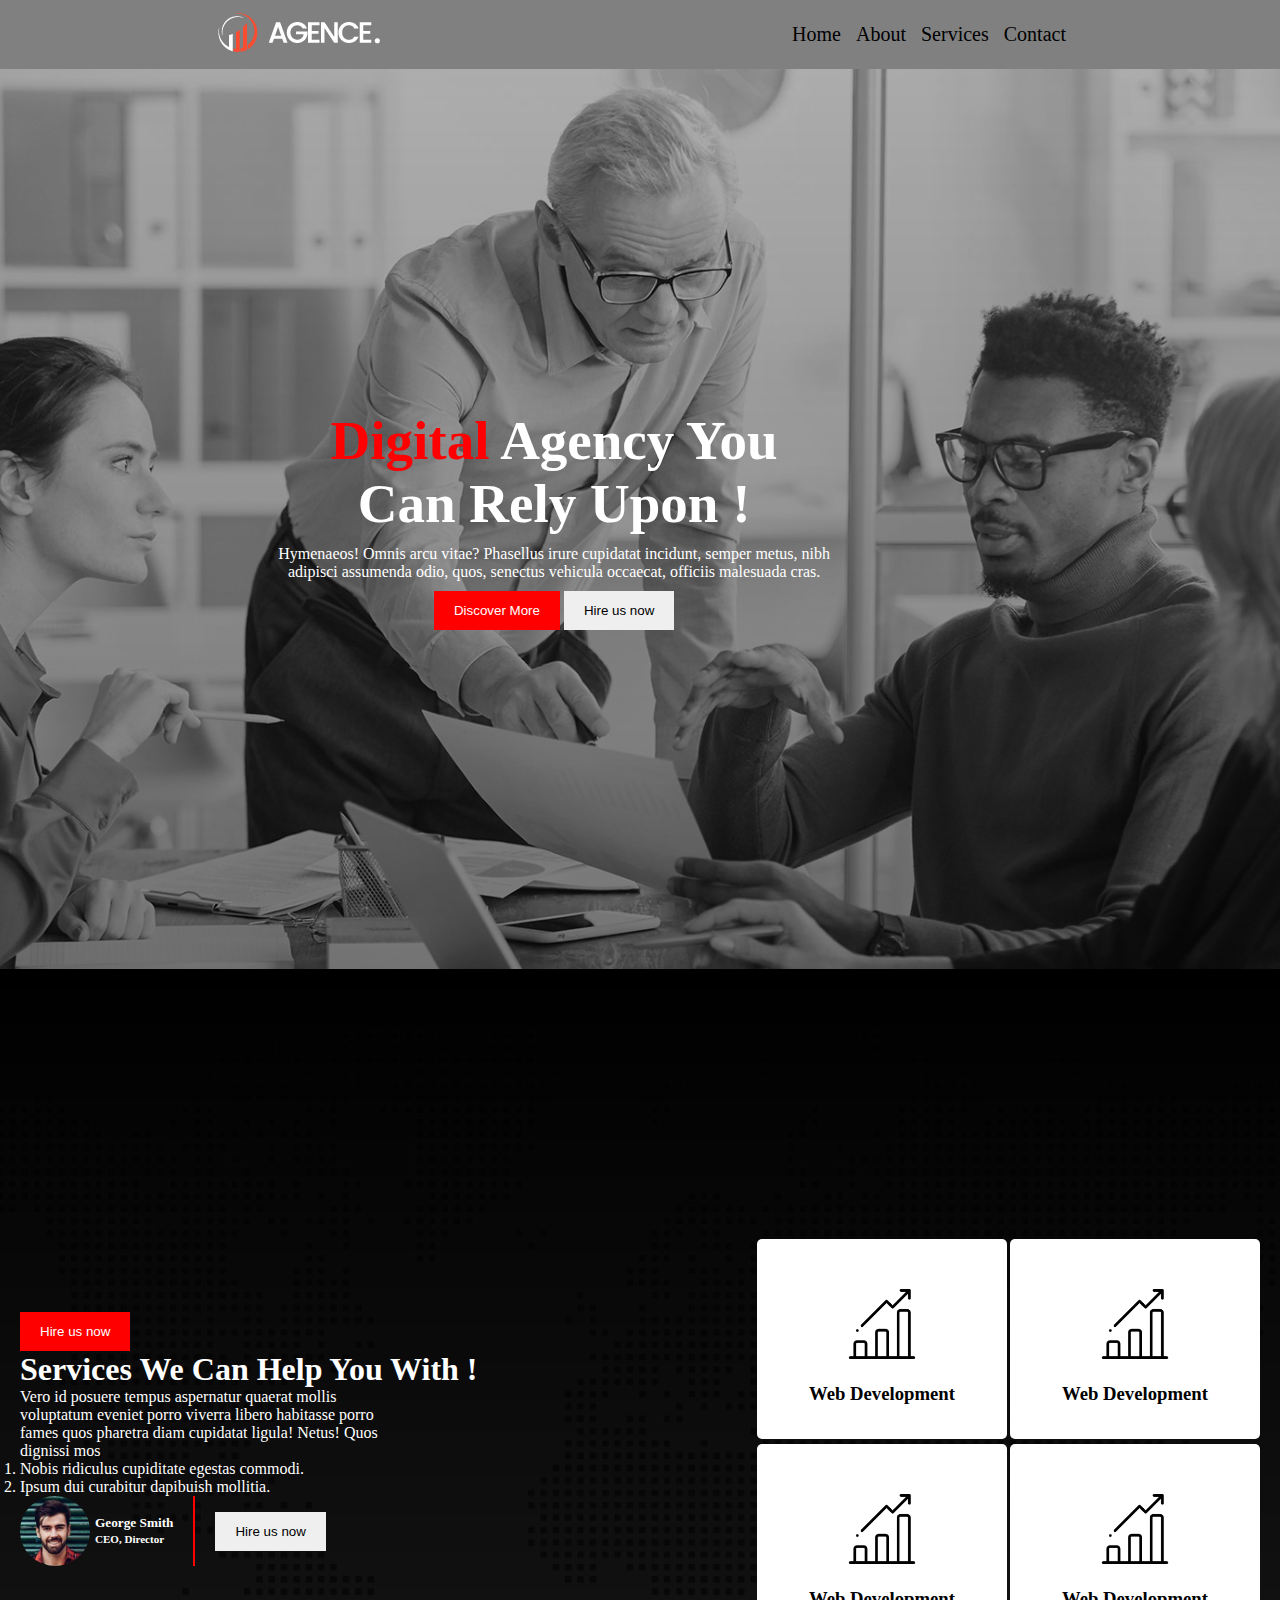
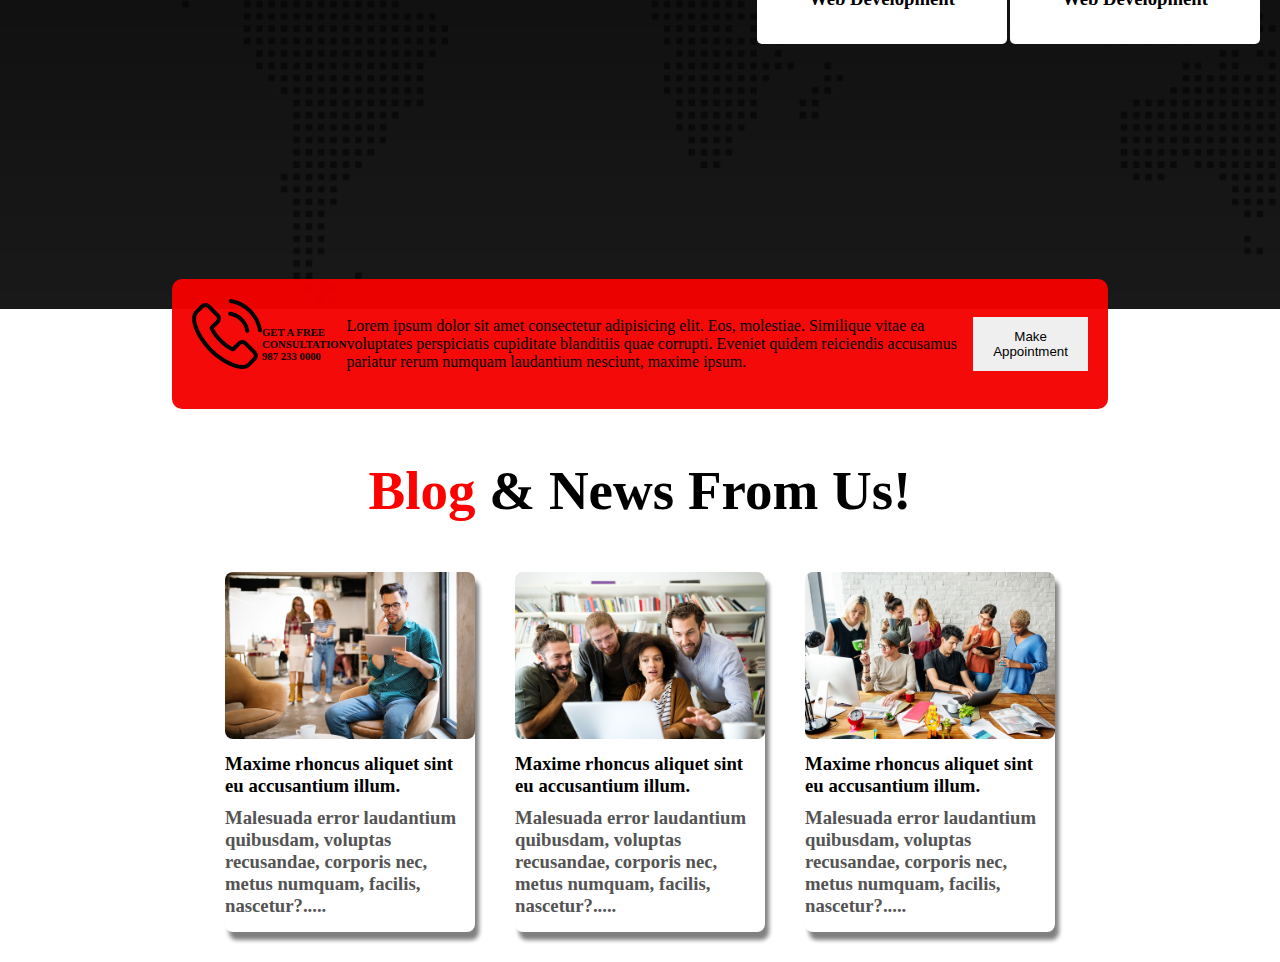
<file: index.html>
<!DOCTYPE html>
<html lang="en">

<head>
  <meta charset="UTF-8">
  <meta name="viewport" content="width=device-width, initial-scale=1.0">
  <title>Document</title>
  <link rel="stylesheet" href="style.css">
</head>

<body>

  <header>
    <div class="nav-container">
      <div class="logo">
        <img src="asset/logo/logo.png" alt="">
      </div>
      <div class="menus">
        <li>Home</li>
        <li>About</li>
        <li>Services</li>
        <li>Contact</li>
      </div>
    </div>

    <div class="banner-container">

      <div class="banner-information">
        <h1 class="title">
          <span class="primary">Digital</span> Agency You <br />
          Can Rely Upon !
        </h1>
        <p class="description">Hymenaeos! Omnis arcu vitae? Phasellus irure cupidatat incidunt,
          semper metus, nibh adipisci assumenda odio, quos, senectus vehicula
          occaecat, officiis malesuada cras.</p>

        <button class="btn bg-primary">Discover More</button>
        <button class="btn">Hire us now</button>
      </div>

    </div>
  </header>
  <main>
    <div class="service-container">
      <div class="left-side-container">
        <button class="btn bg-primary">Hire us now</button>
        <h1>Services We Can Help You With !</h1>
        <p class="service-description">Vero id posuere tempus aspernatur quaerat mollis voluptatum eveniet
          porro viverra libero habitasse porro fames quos pharetra diam
          cupidatat ligula! Netus! Quos dignissi mos</p>

        <ol>
          <li>Nobis ridiculus cupiditate egestas commodi.</li>
          <li>Ipsum dui curabitur dapibuish mollitia.</li>
        </ol>

        <div class="author-container">
          <div class="profile-container">
            <img class="author-img" src="asset/image/author.jpg" alt="">
            <h5>
              George Smith <br />
              <small>CEO, Director</small>
            </h5>
          </div>

          <div class="author-button">
            <button class="btn">Hire us now</button>
          </div>
        </div>
      </div>
      <div class="right-side-container">

        <div class="first-two-box">
          <div class="box">
            <img class="icon" src="./asset/icons/bar-chart.png" alt="">
            <h3>Web Development</h3>
          </div>
          <div class="box">
            <img class="icon" src="./asset/icons/bar-chart.png" alt="">
            <h3>Web Development</h3>
          </div>
        </div>

        <div class="first-two-box">
          <div class="box">
            <img class="icon" src="./asset/icons/bar-chart.png" alt="">
            <h3>Web Development</h3>
          </div>
          <div class="box">
            <img class="icon" src="./asset/icons/bar-chart.png" alt="">
            <h3>Web Development</h3>
          </div>
        </div>

      </div>
    </div>

    <div class="appointment-container">
      <div class="phone-call">
        <img class="icon" src="asset/icons/phone-call.png" alt="">
        <h6>
          GET A FREE CONSULTATION <br />
          987 233 0000
        </h6>
      </div>

   <div class="appointment-description">
    <p>Lorem ipsum dolor sit amet consectetur adipisicing elit. Eos, molestiae. Similique vitae ea voluptates perspiciatis cupiditate blanditiis quae corrupti. Eveniet quidem reiciendis accusamus pariatur rerum numquam laudantium nesciunt, maxime ipsum.</p>
   </div>

   <div class="appointment-button">
    <button class="btn">Make Appointment</button>
   </div>

    </div>

    <div class="blog-container">
      <h1 class="title blog-title"> <span class="primary">Blog</span> & News From Us!</h1>
    </div>

    <div class="cards">
       <div class="card">
        <img class="blog-img" src="asset/image/blog-1.jpg" alt="">
        <h3 class="card-title">Maxime rhoncus aliquet sint eu accusantium illum.</h>
          <p class="card-description"> Malesuada error laudantium quibusdam, voluptas recusandae,
            corporis nec, metus numquam, facilis, nascetur?.....</p>
       </div>

       <div class="card">
        <img class="blog-img" src="asset/image/blog-2.jpg" alt="">
        <h3 class="card-title">Maxime rhoncus aliquet sint eu accusantium illum.</h>
          <p class="card-description"> Malesuada error laudantium quibusdam, voluptas recusandae,
            corporis nec, metus numquam, facilis, nascetur?.....</p>
       </div>

       <div class="card">
        <img class="blog-img" src="asset/image/blog-3.jpg" alt="">
        <h3 class="card-title">Maxime rhoncus aliquet sint eu accusantium illum.</h>
          <p class="card-description"> Malesuada error laudantium quibusdam, voluptas recusandae,
            corporis nec, metus numquam, facilis, nascetur?.....</p>
       </div>
    </div>


  </main>
  <footer></footer>

</body>

</html>
</file>
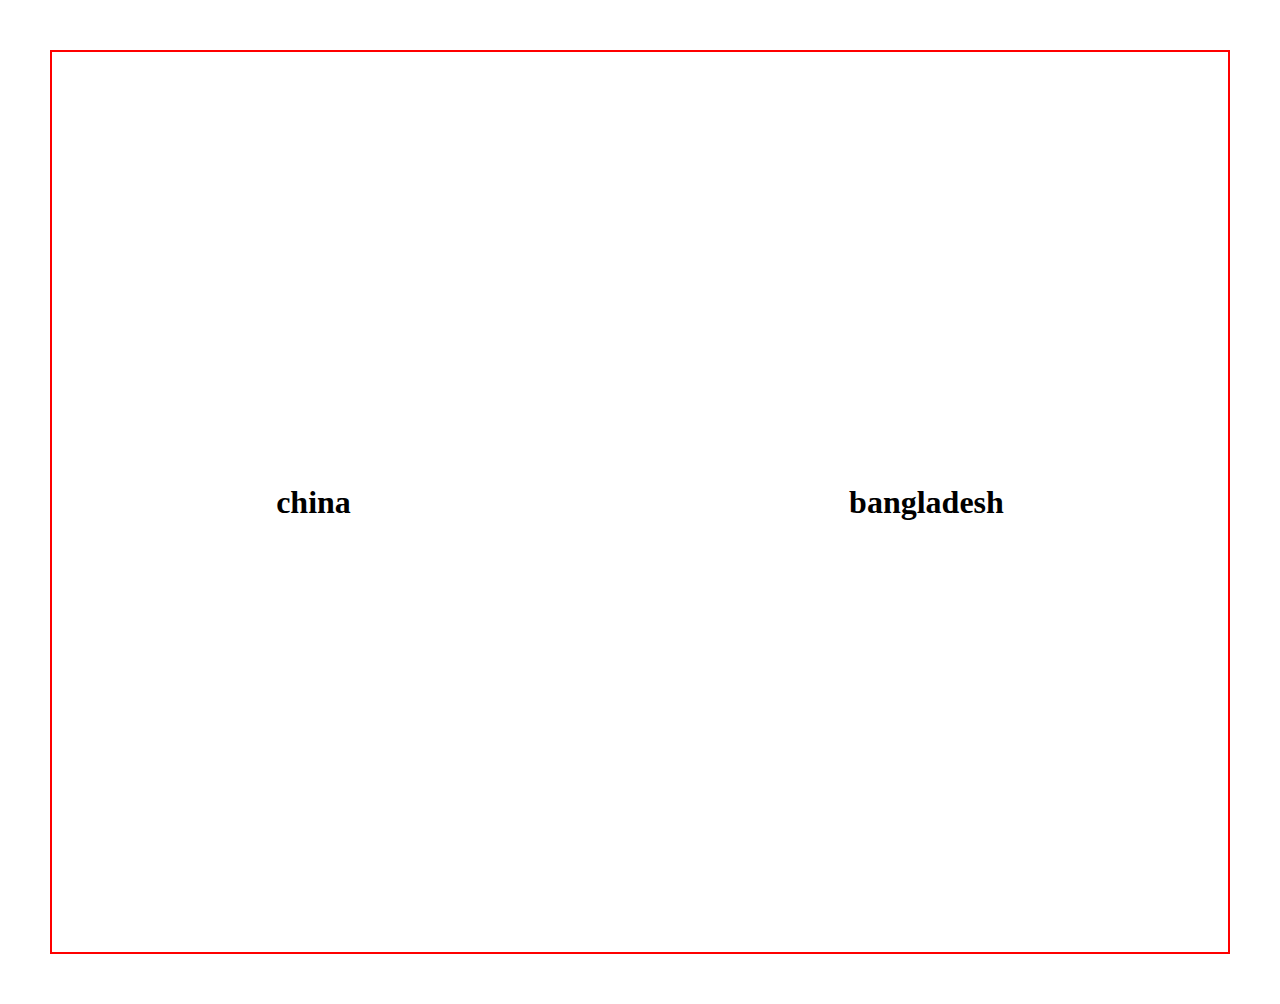
<file: flex.html>
<!DOCTYPE html>
<html lang="en">
<head>
    <meta charset="UTF-8">
    <meta name="viewport" content="width=device-width, initial-scale=1.0">
    <title>flex</title>
    <link rel="stylesheet" href="flex.css">
</head>
<body>
<div class="banner-container">
    <h1>bangladesh</h1>
    <h1>china</h1>
</div>
</body>
</html>
</file>
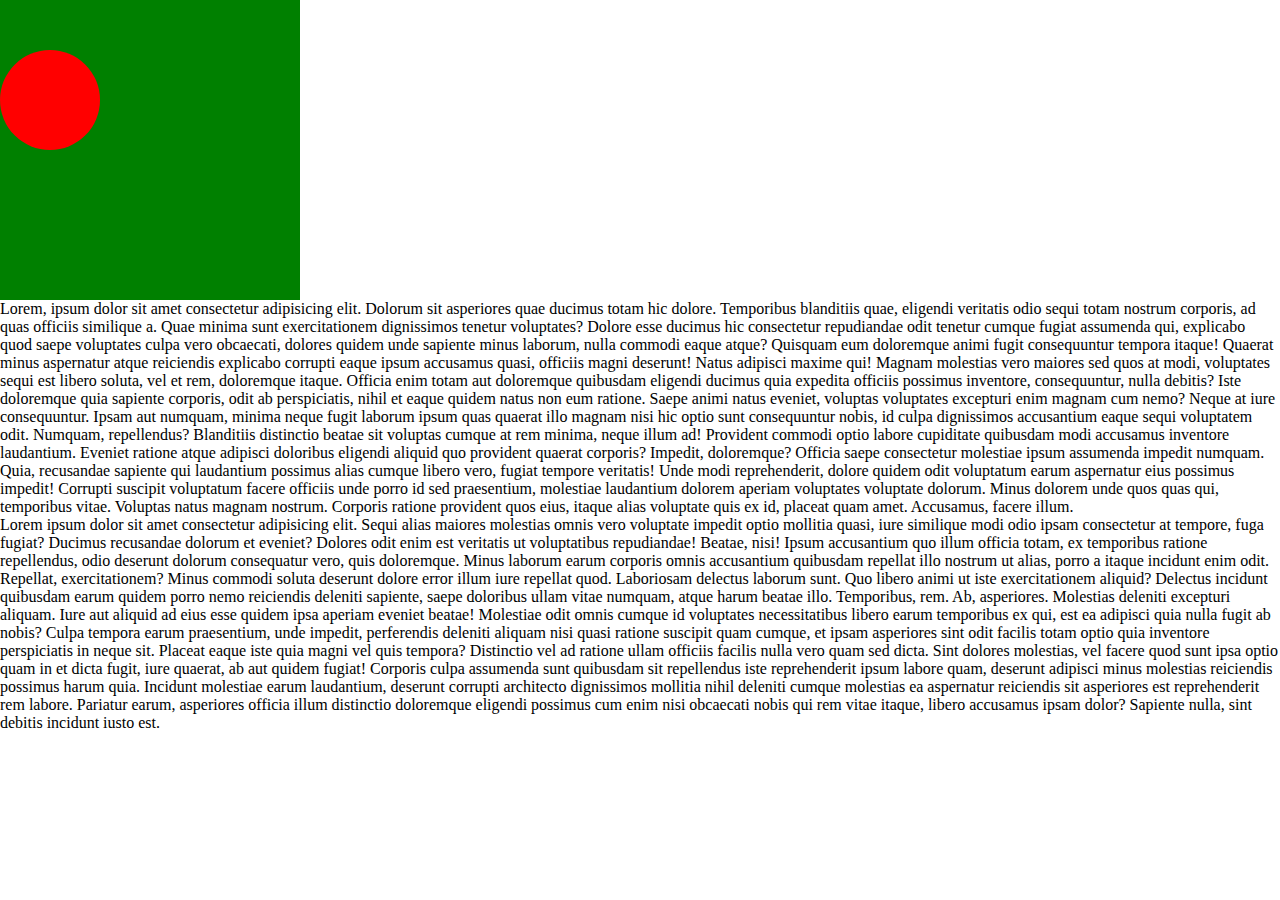
<file: position.html>
<!DOCTYPE html>
<html lang="en">
<head>
    <meta charset="UTF-8">
    <meta name="viewport" content="width=device-width, initial-scale=1.0">
    <title>Digital agency website</title>
    <link rel="stylesheet" href="position.css">
</head>
<body>

    <div class="parent">
        <div class="red"></div>
    </div>
    <p>Lorem, ipsum dolor sit amet consectetur adipisicing elit. Dolorum sit asperiores quae ducimus totam hic dolore. Temporibus blanditiis quae, eligendi veritatis odio sequi totam nostrum corporis, ad quas officiis similique a. Quae minima sunt exercitationem dignissimos tenetur voluptates? Dolore esse ducimus hic consectetur repudiandae odit tenetur cumque fugiat assumenda qui, explicabo quod saepe voluptates culpa vero obcaecati, dolores quidem unde sapiente minus laborum, nulla commodi eaque atque? Quisquam eum doloremque animi fugit consequuntur tempora itaque! Quaerat minus aspernatur atque reiciendis explicabo corrupti eaque ipsum accusamus quasi, officiis magni deserunt! Natus adipisci maxime qui! Magnam molestias vero maiores sed quos at modi, voluptates sequi est libero soluta, vel et rem, doloremque itaque. Officia enim totam aut doloremque quibusdam eligendi ducimus quia expedita officiis possimus inventore, consequuntur, nulla debitis? Iste doloremque quia sapiente corporis, odit ab perspiciatis, nihil et eaque quidem natus non eum ratione. Saepe animi natus eveniet, voluptas voluptates excepturi enim magnam cum nemo? Neque at iure consequuntur. Ipsam aut numquam, minima neque fugit laborum ipsum quas quaerat illo magnam nisi hic optio sunt consequuntur nobis, id culpa dignissimos accusantium eaque sequi voluptatem odit. Numquam, repellendus? Blanditiis distinctio beatae sit voluptas cumque at rem minima, neque illum ad! Provident commodi optio labore cupiditate quibusdam modi accusamus inventore laudantium. Eveniet ratione atque adipisci doloribus eligendi aliquid quo provident quaerat corporis? Impedit, doloremque? Officia saepe consectetur molestiae ipsum assumenda impedit numquam. Quia, recusandae sapiente qui laudantium possimus alias cumque libero vero, fugiat tempore veritatis! Unde modi reprehenderit, dolore quidem odit voluptatum earum aspernatur eius possimus impedit! Corrupti suscipit voluptatum facere officiis unde porro id sed praesentium, molestiae laudantium dolorem aperiam voluptates voluptate dolorum. Minus dolorem unde quos quas qui, temporibus vitae. Voluptas natus magnam nostrum. Corporis ratione provident quos eius, itaque alias voluptate quis ex id, placeat quam amet. Accusamus, facere illum.</p>

    <p>Lorem ipsum dolor sit amet consectetur adipisicing elit. Sequi alias maiores molestias omnis vero voluptate impedit optio mollitia quasi, iure similique modi odio ipsam consectetur at tempore, fuga fugiat? Ducimus recusandae dolorum et eveniet? Dolores odit enim est veritatis ut voluptatibus repudiandae! Beatae, nisi! Ipsum accusantium quo illum officia totam, ex temporibus ratione repellendus, odio deserunt dolorum consequatur vero, quis doloremque. Minus laborum earum corporis omnis accusantium quibusdam repellat illo nostrum ut alias, porro a itaque incidunt enim odit. Repellat, exercitationem? Minus commodi soluta deserunt dolore error illum iure repellat quod. Laboriosam delectus laborum sunt. Quo libero animi ut iste exercitationem aliquid? Delectus incidunt quibusdam earum quidem porro nemo reiciendis deleniti sapiente, saepe doloribus ullam vitae numquam, atque harum beatae illo. Temporibus, rem. Ab, asperiores. Molestias deleniti excepturi aliquam. Iure aut aliquid ad eius esse quidem ipsa aperiam eveniet beatae! Molestiae odit omnis cumque id voluptates necessitatibus libero earum temporibus ex qui, est ea adipisci quia nulla fugit ab nobis? Culpa tempora earum praesentium, unde impedit, perferendis deleniti aliquam nisi quasi ratione suscipit quam cumque, et ipsam asperiores sint odit facilis totam optio quia inventore perspiciatis in neque sit. Placeat eaque iste quia magni vel quis tempora? Distinctio vel ad ratione ullam officiis facilis nulla vero quam sed dicta. Sint dolores molestias, vel facere quod sunt ipsa optio quam in et dicta fugit, iure quaerat, ab aut quidem fugiat! Corporis culpa assumenda sunt quibusdam sit repellendus iste reprehenderit ipsum labore quam, deserunt adipisci minus molestias reiciendis possimus harum quia. Incidunt molestiae earum laudantium, deserunt corrupti architecto dignissimos mollitia nihil deleniti cumque molestias ea aspernatur reiciendis sit asperiores est reprehenderit rem labore. Pariatur earum, asperiores officia illum distinctio doloremque eligendi possimus cum enim nisi obcaecati nobis qui rem vitae itaque, libero accusamus ipsam dolor? Sapiente nulla, sint debitis incidunt iusto est.</p>
</body>
</html>
</file>
<file: style.css>
* {
    margin: 0px;
    padding: 0px;
}

.nav-container {
    display: flex;
    justify-content: space-around;
    align-items: center;
    background-color: gray;
    padding: 10px;
}

.menus {
    list-style: none;
    display: flex;
    gap: 15px;
    font-size: 20px;
}

.banner-container {
    height: 100vh;
    background-image: url('asset/image/background.jpg'), linear-gradient(rgba(0, 0, 0, 0.3), rgba(0, 0, 0, 0.5));
    background-blend-mode: overlay;
    background-position: center;
    background-repeat: no-repeat;
    background-size: cover;
    text-align: center;
    display: flex;
    align-items: center;
}

.title {
    font-size: 55px;
    font-weight: bold;
    color: white;
}

.primary {
    color: red;
}

.description {
    color: white;
    padding: 10px;
    width: 50%;
    margin: auto;
}

.btn {
    padding: 12px 20px;
    border: none;
}

.bg-primary {
    background-color: red;
    color: white;
}

.service-container {
    display: flex;
    justify-content: space-around;
    align-items: center;
    height: 100vh;
    background-image: url('asset/image/footer-bg.png'), linear-gradient(rgba(0, 0, 0, 1.2), rgba(0, 0, 0, 0.9));
    background-blend-mode: overlay;
    background-position: center;
    background-repeat: no-repeat;
    background-size: cover;
    color: white;
    padding: 20px;

}

.box {
    text-align: center;
    width: 150px;
    height: 100px;
    padding: 50px;
    background-color: white;
    color: black;
    border-radius: 5px;
    /* box-shadow: 4px 4px 8px gray; */
}

.icon {
    width: 70px;
    margin-bottom: 20px;
}

.service-description {
    width: 50%;
}

.first-two-box {
    display: flex;
    gap: 3px;
    margin-top: 5px;
}

.author-img {
    width: 70px;
    height: 70px;
    border-radius: 35px;
}

.author-container {
    display: flex;
    align-items: center;
    gap: 20px;

}

.profile-container {
    display: flex;
    align-items: center;
    gap: 5px;
    border-right: 2px solid red;
    padding-right: 20px;
}

.phone-call{
    display: flex;
    align-items: center;
}

.appointment-container{
    display: flex;
    justify-content: space-around;
    align-items: center;
    width: 70%;
    margin: auto;
    padding: 20px;
    background-color: rgba(245, 0, 0, 0.96);
    border-radius: 10px;
    margin-top: -30px;
}

.blog-title{
    color: black;
    text-align: center;
    margin: 50px;
}

.card{
    width: 250px;
    height: 360px;
    box-shadow: 4px 8px 4px gray;
    border-radius: 8px;
}

.blog-img{
    width: 100%;
    border-radius: 8px;
}

.card-title{
    margin-top: 10px;
    margin-bottom: 30px;
}

.card-description{
    margin-top: 10px;
    color: rgb(84, 84, 84);
}

.cards{
    display: flex;
    justify-content: center;
    gap: 40px;
    align-items: center;
    margin-bottom: 30px;
}

.blog-container{
    width: 100%;

}
</file>
<file: flex.css>
*{
    margin: 0px;
    padding: 0px;
}

body{
    padding: 50px;
}

.banner-container{
    display: flex;
    justify-content: space-around;
    gap: 50px;
    height: 100vh;
    border: 2px solid red;
    align-items: center;
    flex-direction: row-reverse;

}
</file>
<file: position.css>
*{
    margin: 0px;
    padding: 0px;
}

.parent{
    width: 300px;
    height: 300px;
    background-color: green;
    position: relative;
   top: 0px;
}

.red{
    width: 100px;
    height: 100px;
    border-radius: 50px;
    background-color: red;
    position: absolute;
    top: 50px;
}
</file>
